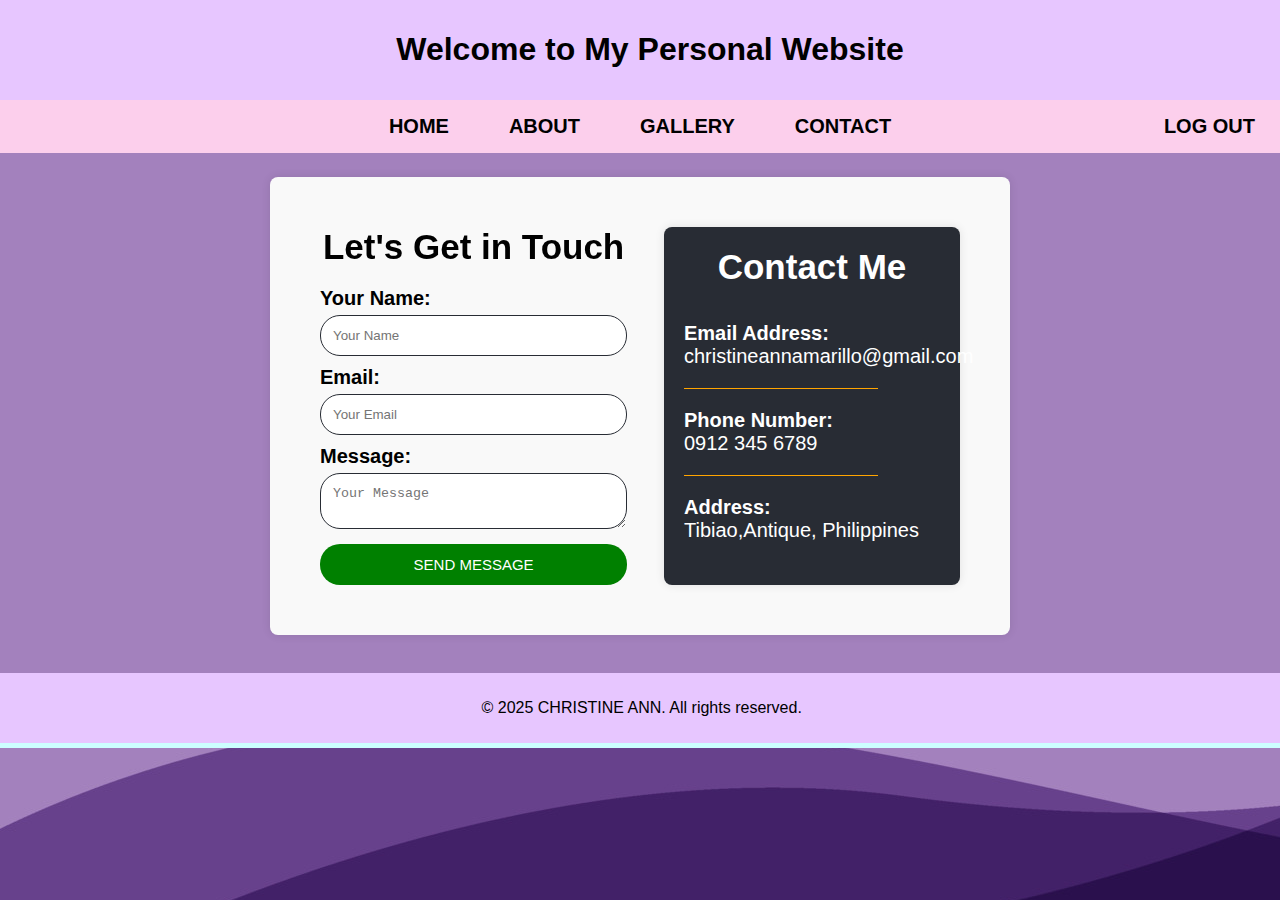
<file: contact.html>
<!DOCTYPE html> 
<html lang="en"> 
<head> 
	<meta charset="UTF-8"> 
	<meta name="viewport" content="width=device-width, initialscale=1.0"> 
	<title>Contact - Personal Website</title> 
	<link rel="stylesheet" href="style.css"> 
</head> 
	<body class="contact-background"> 
	<header> 
	<h1>Welcome to My Personal Website</h1> 
</header> 
<nav> 
<ul> 
	<li><a href="index.html">HOME</a></li> 
	<li class="dropdown"> 
	<a href="#" class="dropbtn">ABOUT</a> 
	<div class="dropdown-content"> 
	<a href="skills.html">Skills I'm Developing</a> 
	<a href="goals.html">My Goals as a Student</a> 
	<a href="funfacts.html">Fun Facts About Me</a> 
</div> 
</li> 
	<li><a href="gallery.html">GALLERY</a></li> 
	<li><a href="contact.html">CONTACT</a></li> 
	<a href="javascript:void(0);" class="logout-button" onclick="confirmLogout()">LOG OUT</a> 
</ul></nav> 
	<section id="section2"></section> 
	<section id="contact"> 
	<div class="contact-content"> 
<!-- Contact Form --> 
	<form id="contactForm" class="contact-form"> 
	<h2>Let's Get in Touch</h2> 
	<label for="name">Your Name:</label> 
	<input type="text" id="name" name="name" placeholder="Your Name"> 
	<span class="error"  id="nameError"></span> 
	<label for="email">Email:</label> 
	<input type="email" id="email" name="email" placeholder="Your Email"> 
	<span class="error" id="emailError"></span> 
	<label for="message">Message:</label> 
	<textarea id="message" name="message" placeholder="Your Message"></textarea> 
	<span class="error" id="messageError"></span> 
	<button type="submit" class="submit-btn">SEND MESSAGE</button>
	</form> 
<!-- New Container for Contact Details --> 
	<div class="contact-details"> 
	<h3><center>Contact Me</center></h3> 
	<p><strong>Email Address:</strong> <br> christineannamarillo@gmail.com</p> 
	<hr width="75%" size="1" color="Orange" align="left"> 
	<p><strong>Phone Number:</strong> <br>0912 345 6789</p> 
	<hr width="75%" size="1" color="Orange" align="left"> 
	<p><strong>Address:</strong> <br> Tibiao,Antique, Philippines</p> 
</div>
</div> 
</section> 
<footer><p>&copy; 2025 CHRISTINE ANN. All rights reserved.</p> 
</footer> 
		<div class="footer-divider"></div> <!-- Orange line --> 
<!-- Embedded JavaScript --> 
<script> 
	const form = document.querySelector("#contactForm"); 
	const nameInput = document.querySelector("#name"); 
	const emailInput = document.querySelector("#email"); 
	const messageInput = document.querySelector("#message");

		form.addEventListener("submit", function(event) { 
		let isValid = true;
// Clear all previous error messages 
		document.querySelectorAll(".error").forEach(function(errorElement) { 
		errorElement.textContent = ""; 
}); 
// Validate Name 
		if (nameInput.value.trim() === "") { 
	document.getElementById('nameError').textContent = "Name is required"; 
		isValid = false; 
} 
// Validate Email 
	if (emailInput.value.trim() === "") { 
	document.getElementById('emailError').textContent = "Email is required"; 
	
	isValid = false; 

} else if (!validateEmail(emailInput.value)) { 
		document.getElementById('emailError').textContent = "Please enter a valid email"; 
	isValid = false; 
} 
// Validate Message 
	if (messageInput.value.trim() === "") { 
	document.getElementById('messageError').textContent = "Message is required"; 
	isValid = false; 
} 
// Prevent form submission if there are errors 
	if (!isValid) { 
	event.preventDefault(); 
	} 
}); 
// Function to validate email format 
	function validateEmail(email) { 
	const re = /^[^\s@]+@[^\s@]+\.[^\s@]+$/; 
	return re.test(String(email).toLowerCase()); 
} 
</script> 
<script> 
	document.getElementById('contactForm').addEventListener('submit', function(event) { 
	event.preventDefault(); // Prevent the default form submission 
// Get form values 
	const name = document.getElementById('name').value; 
	const email = document.getElementById('email').value; 
	const message = document.getElementById('message').value; 
// Simple validation (can be extended) 
	if (name === "" || email === "" || message === "") { 
	alert("Please fill in all fields before submitting."); 
return;
	// Exit the function if validation fails 
} 
// Simulating a successful message submission 
	alert("Your message has been sent successfully!"); 
// Clear form fields after submission 
	document.getElementById('contactForm').reset(); 
}); 
</script> 
<script> 
// Logout function with confirmation 
	function confirmLogout() { 
// Show a confirmation message to the user 
	const confirmLogout = confirm("Are you sure you want to log out?"); 
// If the user confirms, proceed with logging out 
	if (confirmLogout) { 
// Mark the user as logged out in localStorage (if used) 
	localStorage.removeItem('isLoggedIn'); // Or any other keys related to login credentials 
// Redirect to the login page 
		window.location.href = 'login.html'; 
} else { 
// If the user cancels, do nothing 
	return; 
}  
}
</script> 
</body> 
</html>
</file>
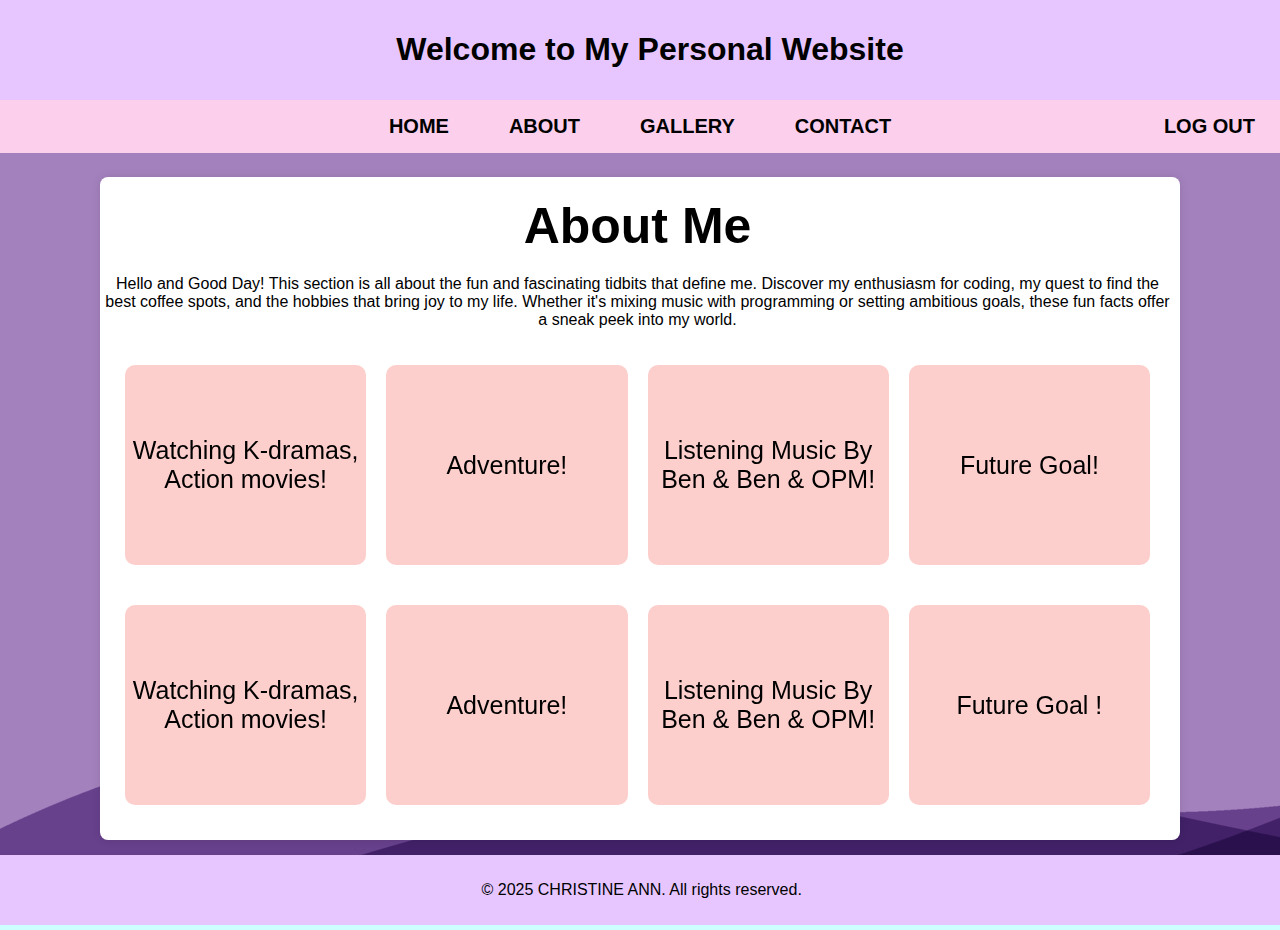
<file: funfacts.html>
<!DOCTYPE html> 
<html lang="en"> 
<head> 
			<meta charset="UTF-8"> 
			<meta name="viewport" content="width=device-width, initial scale=1.0"> 
			<title> About Me</title> 
			<link rel="stylesheet" href="style.css"> 
</head> 
<body> 
<header> 
		<h1>Welcome to My Personal Website</h1> 
</header> 
	<nav> 
<ul> 
		<li><a href="index.html">HOME</a></li> 
		<li class="dropdown"> 
		<a href="#" class="dropbtn">ABOUT</a> 
		<div class="dropdown-content"> 
		<a href="skills.html">Skills I'm Developing</a> 
		<a href="goals.html">My Goals as a Student</a> 
		<a href="funfacts.html"> About Me</a> 
</div> 
</li> 
		<li><a href="gallery.html">GALLERY</a></li> 
		<li><a href="contact.html">CONTACT</a></li> 
		<a href="javascript:void(0);" class="logout-button" onclick="confirmLogout()">LOG OUT</a> 
</ul> 
</nav> 
		<section id="section2"></section> 
		<section id="drop"> 
		<h2>About Me</h2> 
		<p>Hello and Good Day! This section is all about the fun and fascinating tidbits that define me. Discover my enthusiasm for coding, my quest to find the best coffee spots, and the hobbies that bring joy to my life. Whether it's mixing music with programming or setting ambitious goals, these fun facts offer a sneak peek into my world. </p> 
		<div class="funfact-container"> 
		<div class="funfact-card"> 
		<div class="funfact-inner"> 
		<div class="funfact-front"> 
		<p>Watching K-dramas, Action movies!</p> 
</div> 
		<div class="funfact-back"> 
		<p>I feel comfortable in life by watching K-dramas, action movies to relieve my stress!</p> 
</div> 
</div> 
</div> 
		<div class="funfact-card"> 
		<div class="funfact-inner"> 
		<div class="funfact-front"> 
		<p>Adventure!</p> 
</div> 
		<div class="funfact-back"> 
		<p>Adventure is my kind of piece. It's the perfect combination chilling with a coffee and listening to the soothing sounds of the river!</p> 
</div> 
</div> 
</div> 
		<div class="funfact-card"> 
		<div class="funfact-inner"> 
		<div class="funfact-front"> 
		<p>Listening Music By Ben & Ben & OPM! </p> 
</div> 
		<div class="funfact-back"> 
		<p>Music is kind of my comfort zone. Doing your homework while listening music makes me comfortable and think deeper about something.!</p> 
</div>
</div>
</div> 
		<div class="funfact-card"> 
		<div class="funfact-inner"> 
		<div class="funfact-front"> 
		<p>Future Goal! </p> 
</div> 
		<div class="funfact-back"> 
		<p>I want to be a rich people buying some clothes eating a dilicous foods and helping my parents!</p> 
</div>
</div>
</div>
</div> 
		<div class="funfact-container"> 
		<div class="funfact-card"> 
		<div class="funfact-inner"> 
		<div class="funfact-front"> 
		<p>Watching K-dramas, Action movies!</p> 
</div> 
		<div class="funfact-back"> 
		<p>I feel comfortable in life by watching K-dramas, action movies to relieve my stress!</p> 
</div> 
</div> 
</div> 
		<div class="funfact-card"> 
		<div class="funfact-inner"> 
		<div class="funfact-front"> 
		<p>Adventure!</p> 
</div> 
		<div class="funfact-back"> 
		<p>Adventure is my kind of piece. It's the perfect combination chilling with a coffee and listening to the soothing sounds of the river</p> 
</div> 
</div> 
</div> 
		<div class="funfact-card"> 
		<div class="funfact-inner"> 
		<div class="funfact-front"> 
		<p>Listening Music By Ben & Ben & OPM!</p> 
</div> 
		<div class="funfact-back"> 
		<p>Music is kind of my comfort zone. Doing your homework while listening music makes me comfortable and think deeper about something.</p> 
</div> 
</div> 
</div> 
		<div class="funfact-card"> 
		<div class="funfact-inner"> 
		<div class="funfact-front"> 
		<p>Future Goal ! </p> 
</div> 
		<div class="funfact-back"> 
		<p>I want to be a rich people buying some clothes eating a dilicous foods and helping my parents!</p> 
</div> 
</div>
	</div>
</div>
</div> 
</section> 
		<!-- Embedded JavaScript --> 
<script> 
	// Logout function with confirmation 
		function confirmLogout() { 
	// Show a confirmation message to the user 
		const confirmLogout = confirm("Are you sure you want to log out?"); 
	// If the user confirms, proceed with logging out 
		if (confirmLogout) { 
	// Mark the user as logged out in localStorage (if used) 
		localStorage.removeItem('isLoggedIn'); // Or any other keys related to login credentials 
	// Redirect to the login page 
		window.location.href = 'login.html'; 
} else { 
// If the user cancels, do nothing 
return; 
} 
} 
</script> 
<footer> 
<p>&copy; 2025 CHRISTINE ANN. All rights reserved.</p> 
</footer> 
<div class="footer-divider"></div> <!-- Orange line --> 

</body> 
</html>
</file>
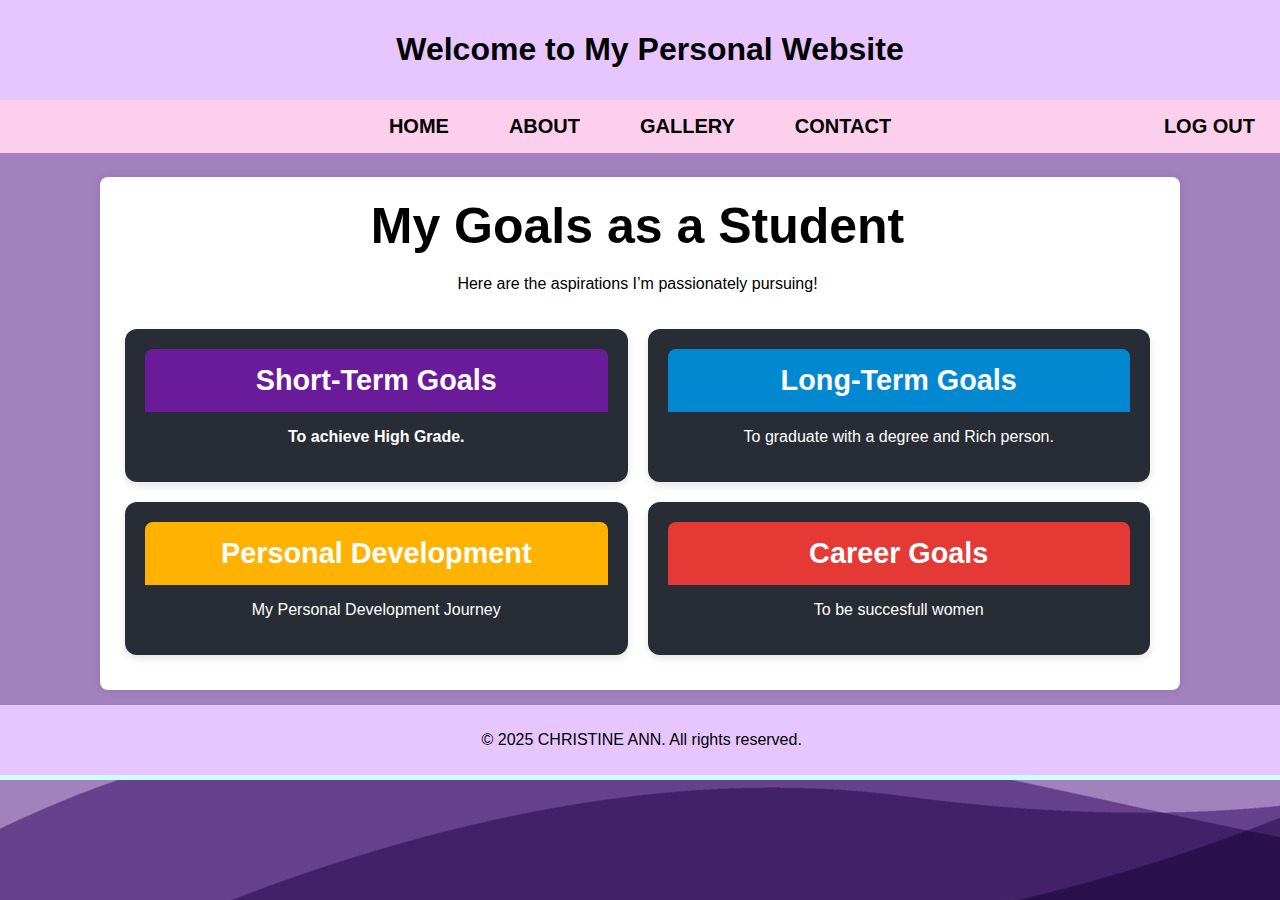
<file: goals.html>
<!DOCTYPE html> 
<html lang="en"> 
<head> 
		<meta charset="UTF-8"> 
		<meta name="viewport" content="width=device-width, initial-scale=1.0"> 
		<title>My Goals as a Student</title> 
		<link rel="stylesheet" href="style.css"> 
</head> 
<body> 
<header> 
		<h1>Welcome to My Personal Website</h1> 
</header> 
	<nav> 
<ul> 
		<li><a href="index.html">HOME</a></li> 
		<li class="dropdown"> 
		<a href="#" class="dropbtn">ABOUT</a> 
		<div class="dropdown-content"> 
		<a href="skills.html">Skills I'm Developing</a> 
		<a href="goals.html">My Goals as a Student</a> 
		<a href="funfacts.html">Fun Facts About Me</a> 
</div> 
</li> 
		<li><a href="gallery.html">GALLERY</a></li> 
		<li><a href="contact.html">CONTACT</a></li> 
		<a href="javascript:void(0);" class="logout-button" onclick="confirmLogout()">LOG OUT</a> 
</ul> 
</nav> 
		<section id="section2"></section> 
		<section id="drop"> 
			<h2>My Goals as a Student</h2> 
				<p style="text-align: center;">Here are the aspirations I’m passionately pursuing!</p> 
		<div class="goal-grid"> 
		<div class="goal-card" onclick="toggleGoalDetails(1)"> 
		<div class="goal-header" style="background-color: #6a1b9a;">
		<strong>Short-Term Goals</strong></div> 
			<p><strong>To achieve High Grade. </strong></p> 
		<div class="goal-details" id="goal1-details"> 
			<p>By focusing to my studies.</p> 
</div> 
</div> 
		<div class="goal-card" onclick="toggleGoalDetails(1)"> 
		<div class="goal-header" style="background-color: #0288d1;">
		<strong>Long-Term Goals</strong></div> 
			<p>To graduate with a degree and Rich person.</p> 
		<div class="goal-details" id="goal2-details"> 
			<p>I want to finish my studies with a degree. I find a work so I can help my parents out of poverty, have a good life, and become rich .</p></p> 
</div> 
</div> 
		<div class="goal-card" onclick="toggleGoalDetails(2)"> 
		<div class="goal-header" style="background-color: #ffb300;"><strong>Personal Development</strong></div> 
			<p> My Personal Development Journey</p> 
		<div class="goal-details" id="goal3-details"> 
			<p>I want to become a independent person to handle the changelles and be confident for what i'm doing.</p> 
</div> 
</div>
		<div class="goal-card" onclick="toggleGoalDetails(2)"> 
		<div class="goal-header" style="background-color: #e53935;"><strong>Career Goals</strong></div> 
			<p>To be succesfull women </p> 
<div class="goal-details" id="goal4-details"> 
			<p>Being an a student my career goals are to be successfull in life. To earn more money. To Become rich.</p> 
</div> 
	</div> 
</div> 
	</section> 
</section> 
<footer> 
<p>&copy; 2025 CHRISTINE ANN. All rights reserved.</p> 
</footer> 
	<div class="footer-divider"></div> <!-- Orange line --> 
<!-- Embedded JavaScript --> 
<script> 
// Function to toggle details for both cards in a row 
	function toggleGoalDetails(group) { 
	const details1 = document.getElementById('goal' + (group * 2 - 1) + '-details'); 
	const details2 = document.getElementById('goal' + (group * 2) + '-details'); 
// Toggle visibility for the paired goals 
	details1.classList.toggle('active'); 
	details2.classList.toggle('active'); 
} 
</script> 
<script> 
// Logout function with confirmation 
	function confirmLogout() { 
 
// Show a confirmation message to the user 
	const confirmLogout = confirm("Are you sure you want to log out?"); 
 
// If the user confirms, proceed with logging out 
	if (confirmLogout) { 
 
// Mark the user as logged out in localStorage (if used) 
	localStorage.removeItem('isLoggedIn'); // Or any other keys related to login credentials 
 
// Redirect to the login page 
	window.location.href = 'login.html'; 
} 
	else { 
 
// If the user cancels, do nothing 
	return; 
	} 
} 
</script> 
</body> 
</html>
</file>
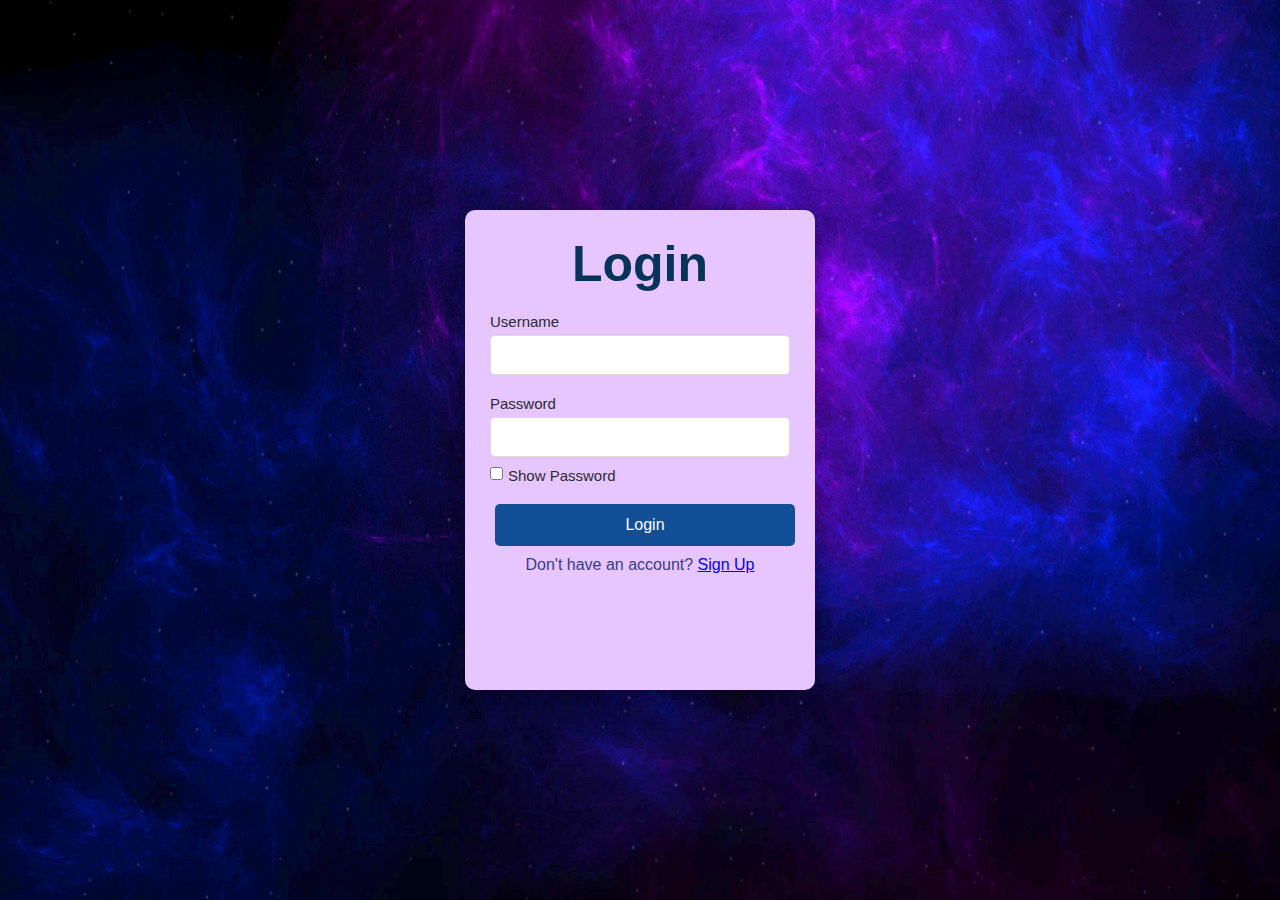
<file: login.html>
<!DOCTYPE html> 
<html lang="en"> 
<head> 
		<meta charset="UTF-8"> 
		<meta name="viewport" content="width=device-width, initial-scale=1.0"> 
		<title>Login & Sign Up Page</title> 
		<link rel="stylesheet" href="login style.css"> 
</head> 
<body> 
		<div class="form-container"> 
		<h2 id="formTitle">Login</h2> 
		<form id="authForm"> 
		<label for="username">Username</label> 
		<input type="text" id="username" required> 
		<label for="password">Password</label> 
		<input type="password" id="password" required> 
 
<!-- Show Password Checkbox (only for Login) --> 
		<div class="show-password" 
		id="showPasswordContainer"> 
		<input type="checkbox" id="showPassword" onclick="togglePasswordVisibility()"> 
		<label for="showPassword">Show Password</label> 
</div> 
 
<!-- Confirm password field for sign-up form --> 
		<label for="confirmPassword" 
		id="confirmPasswordLabel" style="display: none;">Confirm Password</label> 
		<input type="password" id="confirmPassword" 
		style="display: none;"> 
             
<!-- Password match message --> 
		<p id="passwordMatchMessage" style="font-size: 14px; color: red; display: none;"></p> 
 
		<button type="button" onclick="handleSubmit()">Login</button> 
		<p id="errorMessage"></p> 
 
<!-- Toggle link to switch between forms --> 
		<p id="toggleText">Don't have an account? <a href="#" onclick="toggleForm()">Sign Up</a></p> 
	</form></div>
	<!--Embedded JavaScript --> 
<script> 
    let isLogin = true; 

    function toggleForm() { 
        const formTitle = document.getElementById('formTitle'); 
        const confirmPasswordField = document.getElementById('confirmPassword'); 
        const confirmPasswordLabel = document.getElementById('confirmPasswordLabel'); 
        const submitButton = document.querySelector('button'); 
        const toggleText = document.getElementById('toggleText'); 
        const showPasswordContainer = document.getElementById('showPasswordContainer'); 
        const passwordField = document.getElementById('password'); // Added for reset

        // Clear and reset state when toggling
        document.getElementById('authForm').reset(); 
        document.getElementById('errorMessage').textContent = ''; 
        document.getElementById('passwordMatchMessage').style.display = 'none';

        // Ensure both fields revert to 'password' type (hidden dots)
        passwordField.type = 'password';
        confirmPasswordField.type = 'password';
        document.getElementById('showPassword').checked = false; // Uncheck box

        if (isLogin) { 
            // Switch to Sign-Up form 
            formTitle.textContent = 'Sign Up'; 
            confirmPasswordField.style.display = 'block'; 
            confirmPasswordLabel.style.display = 'block'; 
            submitButton.textContent = 'Sign Up'; 
            toggleText.innerHTML = 'Already have an account? <a href="#" onclick="toggleForm()">Login</a>'; 
            
            // IMPORTANT: Setting visibility to 'hidden' is better than 'display: none'
            // if you want to reserve the space, but 'display: none' is typically used
            // for hiding form elements in an SPA structure. I will keep your current
            // use of visibility for stability, but recommend changing to display:none 
            // if you want the layout to collapse.
            showPasswordContainer.style.visibility = 'hidden'; 
            isLogin = false; 
        } else { 
            // Switch to Login form 
            formTitle.textContent = 'Login'; 
            confirmPasswordField.style.display = 'none'; 
            confirmPasswordLabel.style.display = 'none'; 
            submitButton.textContent = 'Login'; 
            toggleText.innerHTML = 'Don\'t have an account? <a href="#" onclick="toggleForm()">Sign Up</a>'; 
            showPasswordContainer.style.visibility = 'visible'; 
            isLogin = true; 
        } 
    } 

    function handleSubmit() { 
        const username = document.getElementById('username').value; 
        const password = document.getElementById('password').value; 
        const errorMessage = document.getElementById('errorMessage'); 

        errorMessage.textContent = ''; // Clear previous errors
		if (isLogin) { 
            // --- Login Logic ---
            const storedUsername = localStorage.getItem('username'); 
            const storedPassword = localStorage.getItem('password'); 

            if (username === storedUsername && password === storedPassword) { 
                alert('Welcome! Successfully logged in.'); 
                window.location.href = 'index.html'; 
            } else { 
                errorMessage.textContent = 'Invalid username or password'; 
            } 
        } else { 
            // --- Sign Up Logic ---
            const confirmPassword = document.getElementById('confirmPassword').value; 

            if (!username || !password || !confirmPassword) {
                errorMessage.textContent = 'Please fill out all fields';
            } else if (password !== confirmPassword) { 
                errorMessage.textContent = 'Passwords do not match'; 
            } else { 
                localStorage.setItem('username', username); 
                localStorage.setItem('password', password); 
                alert('Account created successfully! You can now log in.'); 
                document.getElementById('authForm').reset(); 
                toggleForm(); 
            } 
        } 
    } 
    
    // when in Sign Up mode (though the checkbox is typically hidden).
    function togglePasswordVisibility() { 
        const passwordField = document.getElementById('password');
        const confirmPasswordField = document.getElementById('confirmPassword');
        
        // Determine the new type
        const newType = (passwordField.type === 'password') ? 'text' : 'password';

        // Apply to main password field
        passwordField.type = newType;
        
        // If we are in Sign Up mode (and fields are visible), apply to confirm field as well
        if (!isLogin) {
             confirmPasswordField.type = newType;
        }
    } 
    
    document.getElementById('confirmPassword').addEventListener('input', checkPasswordMatch); 

    function checkPasswordMatch() { 
        const password = document.getElementById('password').value; 
        const confirmPassword = document.getElementById('confirmPassword').value; 
        const message = document.getElementById('passwordMatchMessage'); 

        if (confirmPassword === "") { 
            message.style.display = 'none'; 
        } else if (confirmPassword === password) { 
            message.textContent = 'Passwords match'; 
            message.style.color = 'green'; 
            message.style.display = 'block'; 
        } else { 
            message.textContent = 'Passwords do not match'; 
            message.style.color = 'red'; 
            message.style.display = 'block'; 
        } 
    } 
</script>
</script> 
</body> 
</html>
</file>
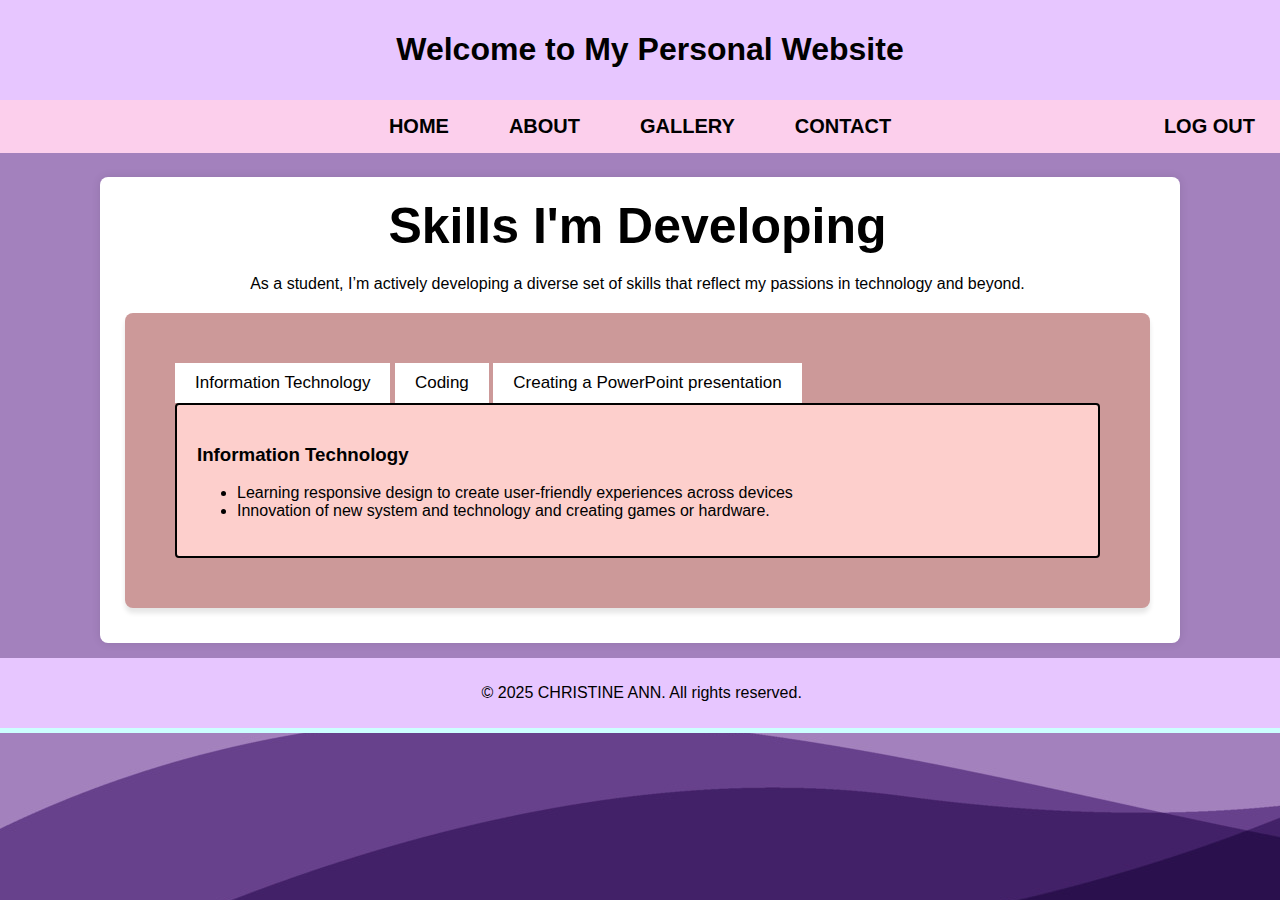
<file: skills.html>
<!DOCTYPE html> 
<html lang="en"> 
<head> 
		<meta charset="UTF-8"> 
		<meta name="viewport" content="width=device-width, initial-scale=1.0"> 
		<title>Skills I'm Developing</title> 
		<link rel="stylesheet" href="style.css"> 
</head> 
<body> 
<header> 
		<h1>Welcome to My Personal Website</h1> 
</header> 
<nav> 
<ul> 
		<li><a href="index.html">HOME</a></li> 
		<li class="dropdown"> 
		<a href="#" class="dropbtn">ABOUT</a> 
		<div class="dropdown-content"> 
		<a href="skills.html">Skills I'm Developing</a> 
		<a href="goals.html">My Goals as a Student</a> 
		<a href="funfacts.html">Fun Facts About Me</a> 
</div> 
</li> 
		<li><a href="gallery.html">GALLERY</a></li> 
		<li><a href="contact.html">CONTACT</a></li> 
		<a href="javascript:void(0);" class="logout-button" onclick="confirmLogout()">LOG OUT</a> 
</ul> 
</nav> 
		<section id="section2"></section> 
		<section id="drop"> 
		<h2>Skills I'm Developing</h2> 
			<p>As a student, I’m actively developing a diverse set of skills that reflect my passions in technology and beyond.</p> 
		<section id="skills"> 
		<div class="tab"> 
		<button class="tablinks" onclick="openTab(event, 'IT')">Information Technology</button> 
		<button class="tablinks" onclick="openTab(event, 'Coding')">Coding</button> 
		<button class="tablinks" onclick="openTab(event, 'Creating a PowerPoint Presentation')">Creating a PowerPoint presentation</button> 
</div> 
		<div id="IT" class="tabcontent"> 
		<h3>Information Technology</h3> 
		<ul> 
		<li>Learning responsive design to create user-friendly experiences across devices</li>
		<li>Innovation of new system and technology and creating games or hardware.</li>
</ul> 
</div> 
		<div id="Coding" class="tabcontent" style="display:none;"> 
		<h3>Coding</h3> 
		<ul> 
		<li>Exploring visual design with tools like <strong>Canva, Figma</strong></li> 
		<li>Leaning to creating a coding of a simple website and creating a wireframe.</li> 
</ul> 
</div> 
		<div id="Creating a PowerPoint Presentation" class="tabcontent"style="display:none;"> 
		<h3>Creating a PowerPoint Presentation</h3> 
		<ul> 
		<li>Editing a presentation is not easy you need to use your critical thingking.</li> 
		<li>Practice editing their are enjoyment.</li> 
		<li>Collaboration in creating a powerpoint presentation you can share your ideas, thougths in your members. </li> 
</ul> 
</div> 
</ul> 
</div> 
</section> 
</section> 
<footer> 
<p>&copy; 2025 CHRISTINE ANN. All rights reserved.</p> 
</footer> 
<div class="footer-divider"></div> <!-- Orange line --> 
<!-- Embedded JavaScript --> 
<script> 
	function openTab(evt, tabName) { 
// Get all tab content elements 
	const tabcontents = 
	document.getElementsByClassName("tabcontent"); 
// Hide all tab content 
	for (let i = 0; i < tabcontents.length; i++) { 
	tabcontents[i].style.display = "none"; 
} 
// Remove "active" class from all tab links 
	const tablinks = 
	document.getElementsByClassName("tablinks"); 
	for (let i = 0; i < tablinks.length; i++) { 
	tablinks[i].classList.remove("active"); 
} 
// Show the current tab 
	document.getElementById(tabName).style.display = "block"; 
	evt.currentTarget.classList.add("active"); 
} 
// Initially show the first tab content 
	document.addEventListener("DOMContentLoaded", function() { 
	document.querySelector('.tablinks').click(); // Simulates a click on the first tab 
}); 
 </script> 
<script> 
// Logout function with confirmation 
function confirmLogout() {
    // Show a confirmation message to the user 
    const isConfirmed = confirm("Are you sure you want to log out?");
    
    // If the user confirms, proceed with logging out 
    if (isConfirmed) {
        // Mark the user as logged out in localStorage
        localStorage.removeItem('isLoggedIn'); 
        
        // Redirect to the login page 
        window.location.href = 'login.html'; 
    } else {
        // If the user cancels, do nothing 
        return; 
    }
}
</script> 
</body> 
</html>
</file>
<file: style.css>
body { 
	font-family: Poppins, sans-serif; 
	margin: 0; 
	padding: 0; 
	background : url("purple.jpg");

} 
header { 
	background-color: #E7C6FF; 
	color: BLACK; 
	padding: 10px; 
	text-align: center;  
	position: fixed; /* Changed to fixed */ 
	top: 0; 
	left: 0; /* Ensure it stretches across */ 
	width: 100%; /* Ensure it stretches across */ 
	z-index: 999; 
	font-family: Trebuchet MS, sans-serif; 
} 
nav { 
	position: fixed; /* Changed to fixed */ 
	top: 100px; /* Position below the header */ 
	left: 0; 
	width: 100%; 
	z-index: 999;
		
} 
nav ul { 
	list-style-type: none; 
	padding: 0; 
	margin: 0; 
	display: flex; 
	justify-content: center; 
	background-color: #FCCFEC; 
} 
nav ul li { 
	margin: 0 15px; 
} 
nav ul li a { 
	text-decoration: none; 
	color: rgb(0, 0, 0); 
	font-weight: bold; 
	padding: 15px; 
	display: block; 
	font-size: 20px; 
} 
nav ul li a:hover { 
	background-color: #ffffff; 
	font-size: 20px; 
	color: #000000; 
} 
/* Dropdown Styles */ 
.dropdown-content { 
	display: none; 
	position: absolute; 
	background-color: #ffffff; 
	box-shadow: 0px 8px 16px rgba(0, 0, 0, 0.2); 
	min-width: 160px; 
	z-index: 1; 
} 
.dropdown:hover .dropdown-content { 
	display: block; 
} 
.dropdown-content a { 
	color: black; 
	padding: 12px 16px;
	text-decoration: none; 
	display: block; 
} 
/* Keep the ABOUT link active while hovering on the dropdown */ 
.dropdown:hover .dropbtn { 
	background-color: #FFFFFF;  
	color: #000000;  
} 
#drop { 
	padding: 20px 10px 15px 5px; /* Top, Right, Bottom, Left */
 
} 
#drop h2 { 
	text-align: center; 
	margin-bottom: 20px; 
	margin-top: 0; 
	font-size: 50px; 
	background: #000000; -webkit-background-clip: text; -webkit-text-fill-color: transparent; 
} 
#drop p { 
	text-align: center; 
} 
section { 
	padding: 50px; 
	margin: 100px 100px; /* Add top margin to prevent content being hidden behind the fixed header and nav */ 
	background-color:white; 
	border-radius: 8px; 
	box-shadow: 0 0 10px rgba(0, 0, 0, 0.1); 
	margin-bottom: 15px; 
	margin-top: 38.5px; 
} 
.section2 { 
	padding: 50px; 
	background-color:  #FCCFEC; 
	border-radius: 8px; 
	box-shadow: 0 0 10px rgba(0, 0, 0, 0.1); 
	margin-bottom: 15px; 
	margin-top: 100px; 
} 
/* See More Button */ 
.see-more-container { 
	text-align: center; /* Center the button */ 
	margin-top: 20px; /* Add some space above */ 
} 
.see-more-button { 
	display: inline-block; 
	padding: 10px 20px; 
	background-color: #008000;  
	color: white;  
	text-decoration: none;  
	border-radius: 20px; 
	font-size: 1.2em; /* Font size */ 
	transition: background-color 0.3s ease;  
} 
.see-more-button:hover { 
	background-color: #08000; /* Darker blue on hover */ 
} 
.footer-divider { 
	height: 5px; /* Height of the orange line */ 
	background-color: #CCFFFF; /* Orange color */ 
	width: 100%; /* Full width */ 
	margin: 0; 
} 
footer { 
	background-color:  #E7C6FF;
	font-size: 20px
	color:white; 
	text-align: center; 
	padding: 10px; 
	position: relative; 
	bottom: 0; 
	width: 98.7%; 
} 
.slider { 
	width: 100%; 
	position: relative; /* Position relative for absolute positioning of text overlay */ 
	overflow: hidden; /* Hide overflow to keep the slides inside the slider */ 
	border-radius: 0; /* Rounded corners */ 
} 
.slides { 
	display: flex; /* Arrange slides in a row */ 
	transition: transform 0.5s ease; /* Smooth transition for sliding */ 
} 
.slide { 
	position: relative; /* Position relative for absolute positioning of text overlay */ 
	min-width: 100%; /* Each slide takes full width of the slider */ 
} 
.slides img { 
	width: 100%; /* Make images full width */ 
	border-radius: 0; /* Rounded corners */ 
	height: 600px; 
} 
/* Text overlay styling */ 
.text-overlay { 
	position: absolute; /* Ensure it's positioned relative to the .slide container */ 
	top: 50%; /* Position it halfway down the slide */ 
	left: 50%; /* Position it halfway across the slide */ 
	transform: translate(-50%, -50%); /* Shift it by 50% of its own height and width to truly center it */ 
	color: white; /* Text color */ 
	font-size: 32px; /* Font size */ 
	background: #FFFFFF; -webkit-background-clip: text; -webkit-text-fill-color: transparent; 
	padding: 50px; /* Padding around the text */ 
	border-radius: 5px; /* Optional: Rounded corners */ 
	text-align: center; /* Center the text within the box */ 
} 
#contact { 
	display: flex; 
	justify-content: space-between; 
	margin: 38px auto; 
	padding: 50px; 
	background-color: #f9f9f9; 
	border-radius: 8px; 
	box-shadow: 0 0 10px rgba(0, 0, 0, 0.1); 
	width: 50%; 
	max-width: 1200px; 
} 
.contact-content { 
	display: flex; 
	justify-content: space-between; 
	width: 100%; 
} 
.contact-form { 
	width: 48%; /* Set width to 48% to create space for the details container */ 
	display: flex; 
	flex-direction: column; 
} 
.contact-form label { 
	font-weight: bold; 
	margin-bottom: 5px;
	font-size:20px;
	font-family: 'Trebuchet MS', sans-serif; 
} 
.contact-form input, .contact-form textarea { 
	margin-bottom: 10px; 
	padding: 12px; 
	border-radius: 20px; 
	border: 1px solid #282c34; 
	width: 100%; /* Ensure inputs take full width */ 
	box-sizing: border-box; 
} 
.contact-form button { 
	background-color: #008000; 
	color: white; 
	padding: 12px; 
	border: none; 
	border-radius: 20px; 
	cursor: pointer; 
	width: 100%; /* Make the button stretch across the form */ 
	box-sizing: border-box; 
	font-family: 'Trebuchet MS', sans-serif; 
	font-size: 15px; 
	margin-top: 5px; 
} 
.contact-form button:hover { 
	background-color: #008000; 
} 
#contact h2 { 
	text-align: center; 
	margin-bottom: 20px; 
	margin-top: 0; 
	font-size: 35px; 
	background: #000000; -webkit-background-clip: text; -webkit-text-fill-color: transparent; 
} 
/* Contact Details Styling */ 
.contact-details { 
	width: 40%; /* Set width to 48% for the details container */ 
	padding: 20px; 
	background-color: #282c34; 
	border-radius: 8px; 
	box-shadow: 0 0 10px rgba(0, 0, 0, 0.1); 
	color: #ffffff; 
	font-size: 20px; 
} 
.contact-details h3 { 
	font-size: 35px; 
	margin-top: 0%; 
} 
.contact-background { 
	font-family: Trebuchet MS, sans-serif; 
	margin: 0; 
	padding: 0; 
	background: url ("purple.jpg"); 
/* Three-color gradient */ 
	background-size: 600% 600% width:"100" Height: "500" ; /* Adjusted size for better visibility */  
} 
/* Gradient animation */ 
	@keyframes gradientAnimation { 
	0% { background-position: 0% 50%; } 
	50% { background-position: 100% 50%; } 
	100% { background-position: 0% 50%; } 
} 
.error { 
	font-family: Arial, sans-serif; 
	color: #990000; 
	font-size: 14px; 
	font-weight: normal; 
	display: block; /* Ensure the error message is displayed on a new line */ 
	margin-top: ; /* Add some space between the input and the error */ 
} 
#gallery h2 { 
	text-align: center; 
	margin-bottom: 20px; 
	margin-top: 0; 
	font-size: 50px; 
	background: #000000; -webkit-background-clip: text; -webkit-text-fill-color: transparent; 
} 
.gallery { 
	display: flex; 
	flex-wrap: wrap; /* Allows images to wrap to the next line if they don’t fit */ 
	justify-content: center; /* Centers the images */ 
	gap: 20px; /* Adds spacing between images */ 
	padding: 15px; /* Adds padding around the gallery */ 
} 
.gallery-item { 
	text-align: center; 
	width: 350px; 
} 
/* Styling for the gallery thumbnails */ 
.gallery img { 
	width: 300px; 
	height: 200px; 
	margin: 10px; 
	border-radius: 5px; 
	cursor: pointer; /* Adds a pointer to indicate clickability */ 
	transition: transform 0.3s ease; 
} 
.gallery img:hover { 
	transform: scale(1.05); 
} 
.image-description { 
	font-size: 16px; 
	color: #333; 
	margin-top: 8px; 
} 
.lightbox { 
	display: none; /* Hidden by default */ 
	position: fixed; /* Stays in place */ 
	z-index: 1001; /* Sits on top of everything else */ 
	left: 0; 
	top: 0; 
	width: 100%; 
	height: 100%; 
	background-color: rgba(0, 0, 0, 0.9); /* Semi-transparent black background */ 
} 
.lightbox-content { 
	display: block; 
	margin: auto; 
	max-width: 80%; /* Resizes the image to fit within the screen */ 
	max-height: 80%; 
	border-radius: 8px; 
	margin-top: 5%; /* Vertically centers the image */ 
	z-index: 1002; /* Ensure image has a higher z-index than the background */ 
} 
.close { 
	position: absolute; 
	top: 20px; 
	right: 30px; 
	color: white; 
	font-size: 40px; 
	font-weight: bold;
	cursor:pointer;
	z-index: 1003; /* Ensure close button is on top */ 
} 
.close:hover, .close:focus { 
	color: #bbb; 
	text-decoration: none; 
	cursor: pointer; 
} 
/* Previous and next buttons */ 
.prev, .next { 
	cursor: pointer; 
	position: absolute; 
	top: 50%; 
	width: auto; 
	padding: 16px; 
	margin-top: -22px; 
	color: white; 
	font-weight: bold; 
	font-size: 30px; 
	transition: 0.6s ease; 
	border-radius: 0 3px 3px 0; 
	user-select: none;
	z-index: 1003; /* Ensure it stays above the image */ 
} 
/* Position the "next" button to the right */ 
.next { 
	right: 0; 
	border-radius: 3px 0 0 3px; 
} 
/* Position the "prev" button to the left */ 
.prev { 
	left: 0; 
	border-radius: 3px 0 0 3px; 
} 
/* On hover, add a slight dark background */ 
.prev:hover, .next:hover { 
	background-color: rgba(0,0,0,0.8); 
} 
/* Skills Section */ 
#skills { 
	max-width: 1000%; 
	margin: 20px; 
	padding: 50px; 
	background: #CC9999;
/* Three-color gradient */ 
	background-size: 600% 600%; /* Adjusted size for better visibility */ 
	animation: gradientAnimation 15s ease infinite; /* Animation effect */ 
	border-radius: 8px; 
	box-shadow: 0 5px 5px rgba(0, 0, 0, 0.1); 
} 
/* Gradient animation */ 
	@keyframes gradientAnimation { 
	0% { background-position: 0% 50%; } 
	50% { background-position: 100% 50%; } 
	100% { background-position: 0% 50%; } 
} 
.tab { 
	overflow: hidden; 
} 
.tab button { 
	background-color: #FFFFFF; 
	border: none; 
	cursor: pointer; 
	padding: 10px 20px; 
	transition: 0.3s; 
	font-size: 17px; 
} 
.tab button:hover { 
	background-color: #FFFFFF; 
	color: #000000; 
} 
.tab button.active { 
	background-color: #FFFFFF; 
	color:black; 
} 
.tabcontent { 
	display: none; 
	padding: 20px; 
	border: 2px solid #000000; 
	border-radius: 4px; 
	background:#FDCFCC; 
} 
.goal-grid { 
	display: grid; 
	grid-template-columns: repeat(2, 1fr); /* Two cards per row */ 
	gap: 20px; 
	padding: 20px; 
} 
.goal-card { 
	background-color: #282c34; 
	border-radius: 12px; 
	box-shadow: 0 4px 8px rgba(0, 0, 0, 0.1); 
	transition: transform 0.3s, box-shadow 0.3s; 
	padding: 20px; 
	position: relative; 
	overflow: hidden; 
	cursor: pointer; 
	color: #ffffff; 
} 
.goal-card:hover { 
	transform: translateY(-5px); 
	box-shadow: 0 6px 12px rgba(0, 0, 0, 0.2); 
} 
.goal-header { 
	color: white; 
	padding: 15px; 
	border-radius: 8px 8px 0 0; 
	font-size: 1.8em; 
	text-align: center; 
} 
.goal-details { 
	display: none; /* Hidden by default */ 
	margin-top: 10px; 
	color: #ffffff; 
	font-size: 1em; 
	line-height: 1.5; 
} 
.goal-details.active { 
	display: block; /* Show when active */ 
	animation: fadeIn 0.3s ease-in; 
} 
	@keyframes fadeIn { 
	from { 
opacity: 0; 
} 
to { 
	opacity: 1; 
} 
} 
/* Container for all funfact cards */ 
.funfacts-section{ 
	padding: 30px;
	margin: 100px 20px; /* Add top margin to prevent content being hidden behind the fixed header and nav */ 
	background-color: white; 
	border-radius: 8px; 
	box-shadow: 0 0 10px rgba(0, 0, 0, 0.1); 
} 
.funfact-container { 
	display: flex; 
	gap: 20px; /* Space between each card */ 
	justify-content: center; /* Centers cards horizontally */ 
	align-items: center; /* Aligns cards vertically */ 
	padding: 20px; 
	margin-top: 0px; 
} 
.funfact-card { 
	width: 300px; 
	height: 200px; 
	perspective: 1000px; /* Enables the 3D effect */ 
	position: relative; 
} 
.funfact-inner { 
	width: 100%; 
	height: 100%; 
	position: relative; 
	transition: transform 0.8s ease-in-out; /* Smooth flip transition */ 
	transform-style: preserve-3d; /* Ensures child elements are in 3D space */ 
} 
.funfact-card:hover .funfact-inner { 
	transform: rotateY(180deg); /* Flips the card when hovered */ 
} 
.funfact-front, .funfact-back { 
	position: absolute; 
	width: 100%; 
	height: 100%; 
	backface-visibility: hidden; /* Ensures the back is hidden when not flipped */ 
	display: flex; 
	align-items: center; 
	justify-content: center; 
	font-size:25px; 
	color: #000000; 
	border-radius: 10px; 
	text-align: center; 
	margin-bottom: 20px; 
} 
/* Front of the card */ 
.funfact-front { 
	background-color: #FDCFCC; 
} 
/* Back of the card */ 
.funfact-back { 
	background-color: #bb98a1; 
	transform: rotateY(180deg); /* Initially hidden by rotating it */
    color:white;	
} 
.container { 
	display: flex; 
	justify-content: center; 
	align-items: center; 
	gap: 40px; /* Space between image and quote */ 
	max-width: 100%; 
	margin: 20px 100px; 
	padding: 20px; 
	border-radius: 8px; 
	background: linear-gradient(270deg, #ff6600, #ffcc00, #00ccff); /* Three-color gradient */ 
	background-size: 600% 600%; /* Adjusted size for better visibility */ 
	animation: gradientAnimation 15s ease infinite; /* Animation effect */ 
}  
.image-section img { 
	max-width: 100%; 
	height: auto; 
	border-radius: 8px; 
	width: 500px; /* Adjust image size as needed */ 
} 
.quote-section { 
	max-width: 50%; /* Adjust as needed */ 
	text-align: left; 
} 
.quote-section h1 { 
	font-size: 36px; 
	font-weight: bold; 
	color: #000000; 
	margin-bottom: 20px; 
} 
.quote-section p { 
	font-size: 18px; 
	color: #000000; 
	line-height: 1.6; 
	margin-bottom: 20px; 
} 
.quote-section blockquote { 
	font-style: italic; 
	margin: 0; 
	padding: 20px 50px; 
	background-color: transparent; /* Background color for the quote */ 
	border-bottom: 5px solid #282c34; 
	border-top: 5px solid #282c34; 
	border-radius: 8px; 
	text-align: center; 
	color: #ffffff; 
	font-size: 20px; 
	box-shadow: 0 4px 8px rgba(0, 0, 0, 0.1); /* Optional shadow for effect */ 
}  
/* Logout button styling */ 
.logout-button { 
	background-color: #33; 
	color: rgb(0, 0, 0); 
	padding: 15px 10px; 
	text-decoration: none; 
	font-weight: bold; 
	font-size: 20px; 
	position: absolute; 
	right: 15px; /* Aligns to the right-most part of the nav bar */ 
} 
.logout-button:hover { 
	background-color: #ffffff; 
	color: #000000; 
}
</file>
<file: login style.css>
/* Basic Reset */ 
* { 
    margin: 0; 
    padding: 0; 
    box-sizing: border-box; 
} 
 
/* Body Styling */ 
body { 
    font-family: Trebuchet MS, sans-serif; 
    display: flex; 
    justify-content: center; 
    align-items: center; 
    height: 100vh; 
    margin: 0; 
    background:url("blog_test_background_bright.jpg"); /* Three-color gradient */ 
    background-size: 100% 100%; /* Adjusted size for better visibility */ 
    color: #ffffff; 
} 
 
/* Keyframes for the gradient animation */ 
@keyframes gradientAnimation { 
    0% { background-position: 0% 50%; } 
    50% { background-position: 100% 50%; } 
    100% { background-position: 0% 50%; } 
} 
/* Fixed-size, square Container Styling */ 
.form-container { 
    width: 350px; 
    height: 480px; /* Fixed height for square-like shape */ 
    padding: 25px; 
    background-color: #E7C6FF; 
    border-radius: 10px; 
    box-shadow: 0px 0px 15px rgba(0, 0, 0, 0.3); 
    text-align: center; /* This centers the H2 and buttons, but needs override for flex items */
    color: #393c83; 
    position: relative; /* To layer properly */ 
    z-index: 1; /* Ensure it appears above the gradient */ 
} 
 
.form-container h2 { 
    margin-bottom: 20px; 
    color: #073358; 
    font-size: 50px; 
} 
 
/* Label Styling */ 
label { 
    display: block; 
    text-align: left; 
    margin: 10px 0 5px; 
    color: #282c34; 
    font-size: 15px; 
} 
 
/* Input Field Styling */ 
input[type="text"], input[type="password"] { 
    width: 100%; 
    padding: 10px; 
    margin-bottom: 10px; 
    border: 1px solid #ddd; 
    border-radius: 5px; 
    outline: none; 
    font-size: 16px; 
} 
 
/* Button Styling */ 
button { 
    width: 100%; 
    padding: 12px; 
    background-color: #124e96; 
    color: #ffffff; 
    border: none; 
    border-radius: 5px; 
    cursor: pointer; 
    font-size: 16px; 
    font-family: Trebuchet MS, sans-serif; 
    transition: background-color 0.3s; 
    margin: 5px; 
} 
 
button:hover { 
    background-color: #0c8abc; 
} 
 
/* Error Message Styling */ 
#errorMessage { 
    color: #FF0000; 
    margin-top: 5px; 
    font-size: 14px; 
} 
 
/*Show Password Container */ 
.show-password { 
    /* Force container to span full width */
    width: 100%;
    display: flex; 
    align-items: center; 
    /* Force content to the left edge */
    justify-content: flex-start;
    margin-top: -10px; /* Adjust spacing as needed */ 
    margin-bottom: 10px; /* Consistent spacing for toggling */ 
    font-size: 14px; 
} 
.show-password input[type="checkbox"] { 
    margin-right: 5px;  
/* Space between checkbox and label */
}
</file>
